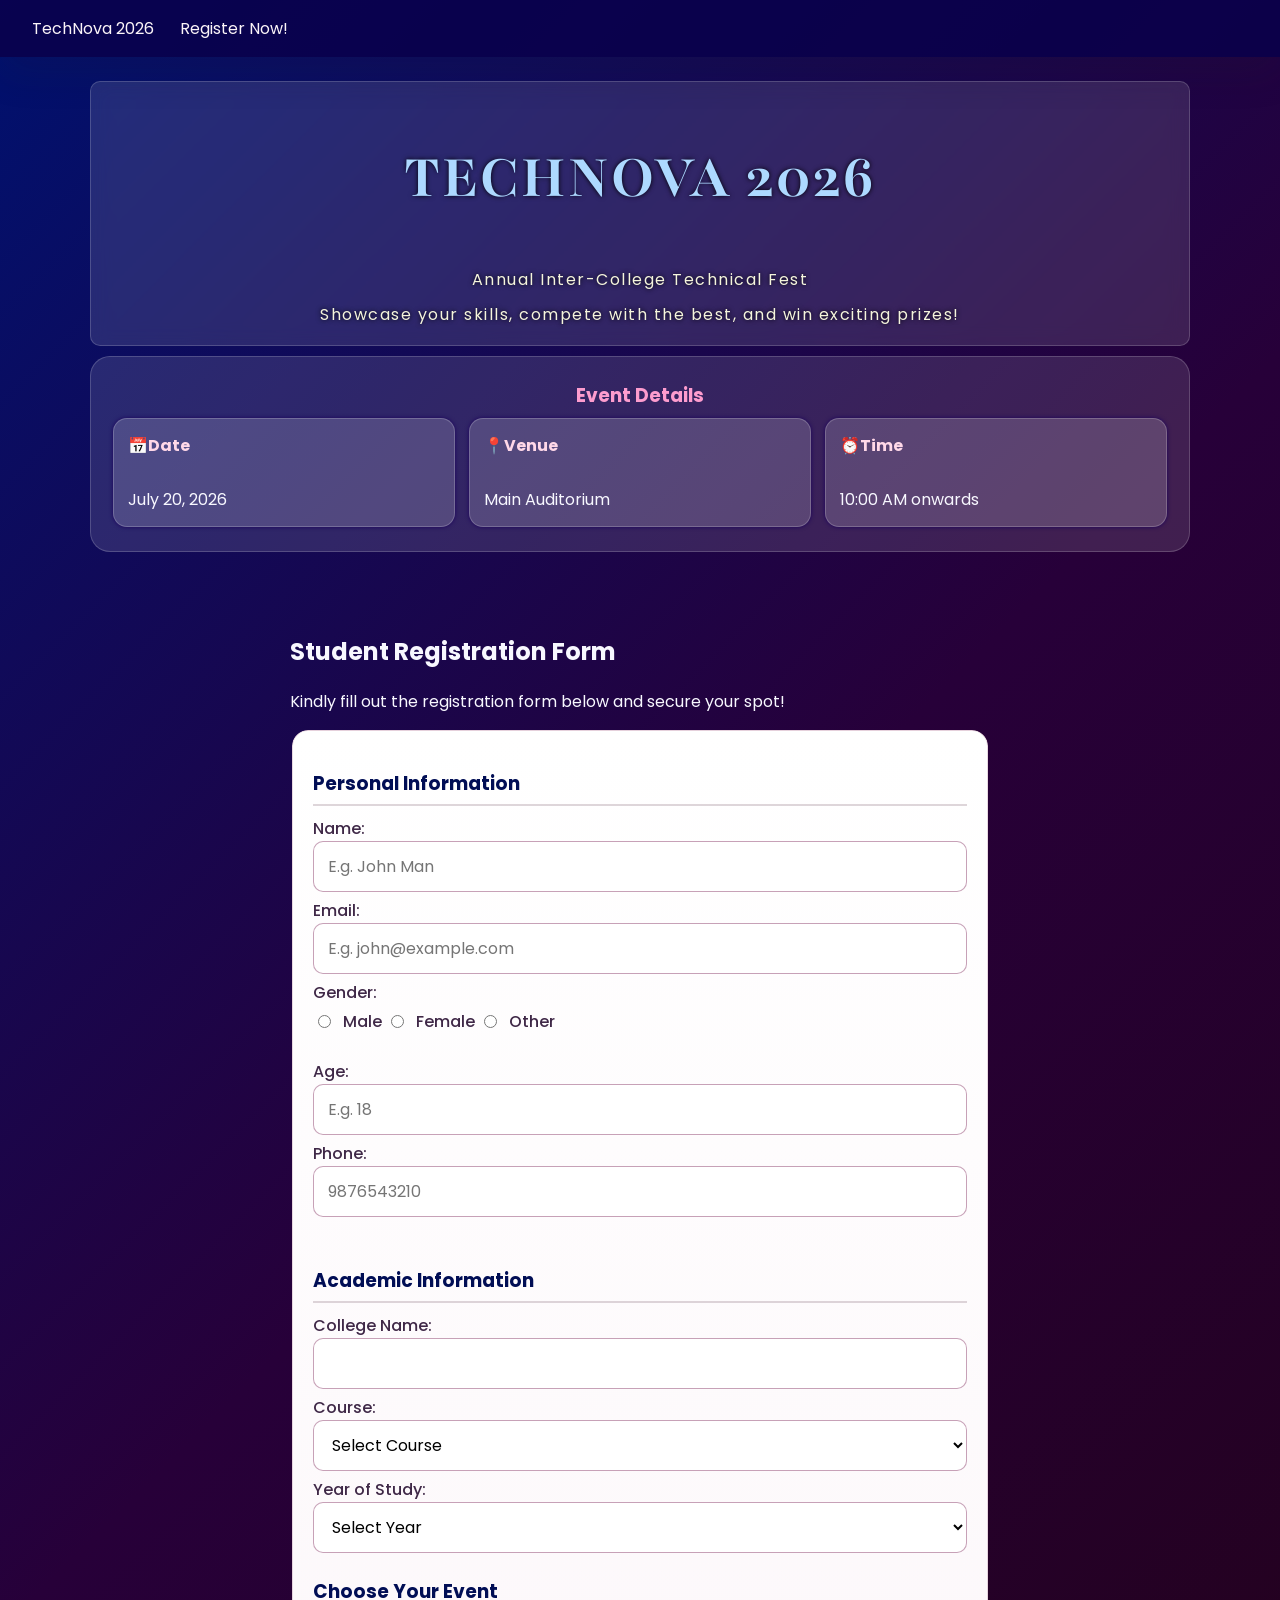
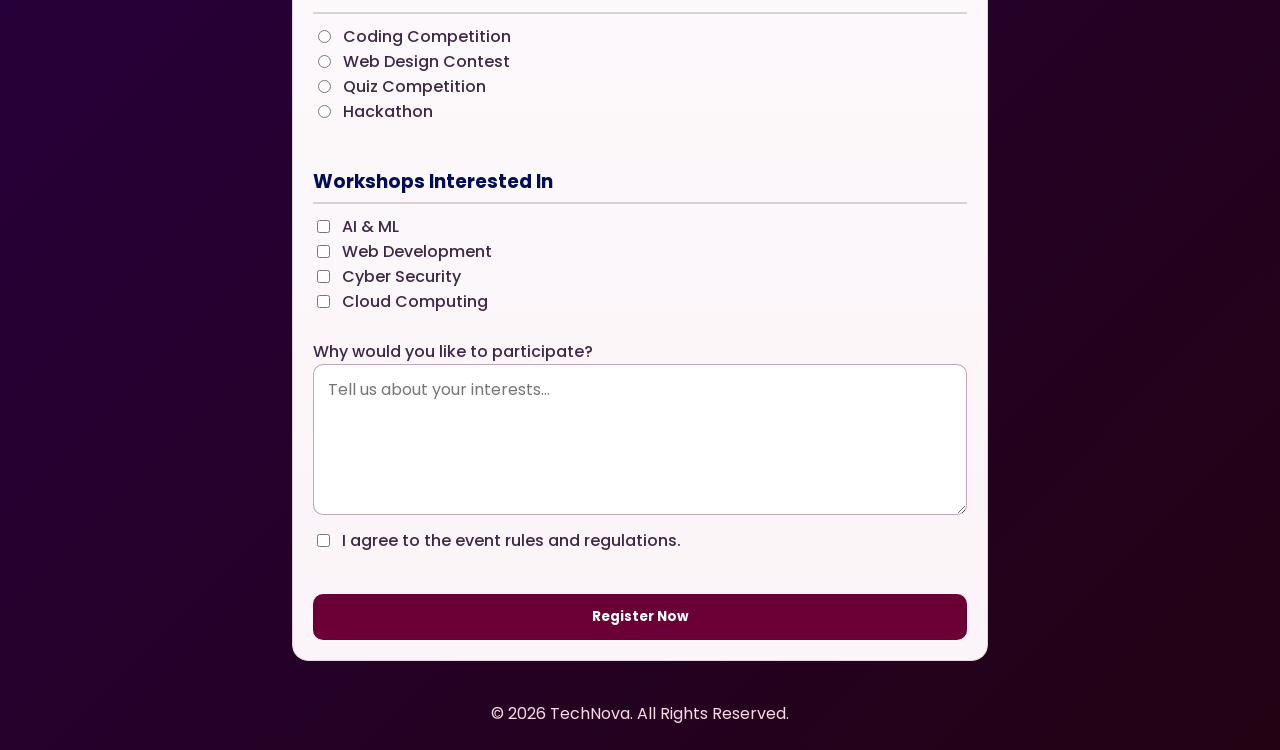
<file: index.html>
<!DOCTYPE html>
<html lang="en">
<head>
    <meta charset="UTF-8">
    <meta name="viewport" content="width=device-width, initial-scale=1.0">
    <title>TechNova 2026 Registration</title>
    <link rel = "stylesheet" href="style.css">
    <link rel="stylesheet" href="https://fonts.googleapis.com/css?family=Playfair ">
    <link rel="stylesheet" href="https://fonts.googleapis.com/css?family=Poppins ">
</head>
<body>
    <nav>
        <a href="#Home"> TechNova 2026</a>
        <a href="#Register">Register Now!</a>
    </nav>
    <section id = "Home">
    <div class="page-shell">
        <header class="hero">
            <h1>TECHNOVA 2026</h1>
            <p>Annual Inter-College Technical Fest</p>
            <p>Showcase your skills, compete with the best, and win exciting prizes!</p>
        </header>
        <section class="event-info">
            <h1>Event Details</h1>
            <div class="info-grid">
                <div class="info-card">
                    <strong>📅Date</strong>
                    <br>
                    <span>July 20, 2026</span>                  
                </div>
                <div class="info-card">
                    <strong>📍Venue</strong>
                    <br>
                    <span>Main Auditorium</span>
                </div>
                <div class="info-card">
                    <strong>⏰Time</strong>
                    <br>
                    <span>10:00 AM onwards</span>
                </div>
            </div>
        </section>
        </section>
        <section id = "Register">
        <form class="event" action="submission.html" method="get">
            <h1>Student Registration Form</h1>
            <p>Kindly fill out the registration form below and secure your spot!</p>
            <fieldset>
                <h3>Personal Information</h3>
                <label for="Name">Name:</label>
                <input type="text" id="Name" name="Name" required placeholder="E.g. John Man" />
                <br>
                <label for="Email">Email:</label>
                <input type="email" id="Email" name="Email" required placeholder="E.g. john@example.com" />
                <br>
                <label>Gender:</label>
                <div class="choice-group">
                    <label class="choice-item">
                        <input type="radio" name="gender" value="Male" required>
                        Male
                    </label>

                    <label class="choice-item">
                        <input type="radio" name="gender" value="Female">
                        Female
                    </label>

                    <label class="choice-item">
                        <input type="radio" name="gender" value="Other">
                        Other
                    </label>
                </div>
                <br>
                <label for="Age">Age:</label>
                <input type="number" id="Age" name="Age"min="15" max="30" required placeholder="E.g. 18" />
                <br>
                <label for="Phone">Phone:</label>
                <input type="tel" id="Phone" name="Phone"pattern="[0-9]{10}" placeholder="9876543210" required>
                <br>
                <br>
                <h3>Academic Information</h3>
                <label for="college">College Name:</label>
                <input type="text" id="college" name="college" required />
                <br>
                <label for="Course">Course:</label>
                <select id="Course" name="Course">
                    <option value="">Select Course</option>
                    <option value="BCA">BCA</option>
                    <option value="BSc">BSc</option>
                    <option value="BTech">B.Tech</option>
                    <option value="BE">BE</option>
                    <option value="Other">Other </option>
                </select>
                <div id="other-course-container">
    <textarea id="Other" name="OtherCourse" rows="1" placeholder="Specify course name..."></textarea>
</div>
                <br>
                <label for="year">Year of Study:</label>
                <select id="year" name="year" required>
                    <option value="">Select Year</option>
                    <option>1st Year</option>
                    <option>2nd Year</option>
                    <option>3rd Year</option>
                    <option>4th Year</option>
                </select>
                <br>
                <h3>Choose Your Event</h3>
                <div class="choice-group">
                    <label class="choice-item"><input type="radio" id="coding" name="event" value="Coding Competition" required /> Coding Competition</label>
                    <br>
                    <label class="choice-item"><input type="radio" id="webdesign" name="event" value="Web Design Contest" /> Web Design Contest</label>
                    <br>
                    <label class="choice-item"><input type="radio" id="quiz" name="event" value="Quiz Competition" /> Quiz Competition</label>
                    <br>
                    <label class="choice-item"><input type="radio" id="hackathon" name="event" value="Hackathon" /> Hackathon</label>
                </div>
                <br>
                <h3>Workshops Interested In</h3>
                <div class="choice-group">
                    <input type="checkbox" id="ai" name="workshop" value="AI & ML">
                    <label for="ai">AI & ML</label>
                    <br>
                    <label class="choice-item"><input type="checkbox" id="webdev" name="workshop" value="Web Development" /> Web Development</label>
                    <br>
                    <label class="choice-item"><input type="checkbox" id="cyber" name="workshop" value="Cyber Security" /> Cyber Security</label>
                    <br>
                    <label class="choice-item"><input type="checkbox" id="cloud" name="workshop" value="Cloud Computing" /> Cloud Computing</label>
                </div>
                <br>
                <label for="message">Why would you like to participate?</label>
                <textarea id="message" name="message" rows="5" placeholder="Tell us about your interests..."></textarea>
                <br>
                <label class="choice-item agree" for="agree">
                    <input type="checkbox" id="agree" required /> I agree to the event rules and regulations.
                </label>
                <br>
                <br>
                <button type="submit"> Register Now </button>
            </fieldset>
        </form>
        </section>
    </div>
    <footer>
        <p>&copy; 2026 TechNova. All Rights Reserved.</p>
    </footer>
</body>
</html>
</file>
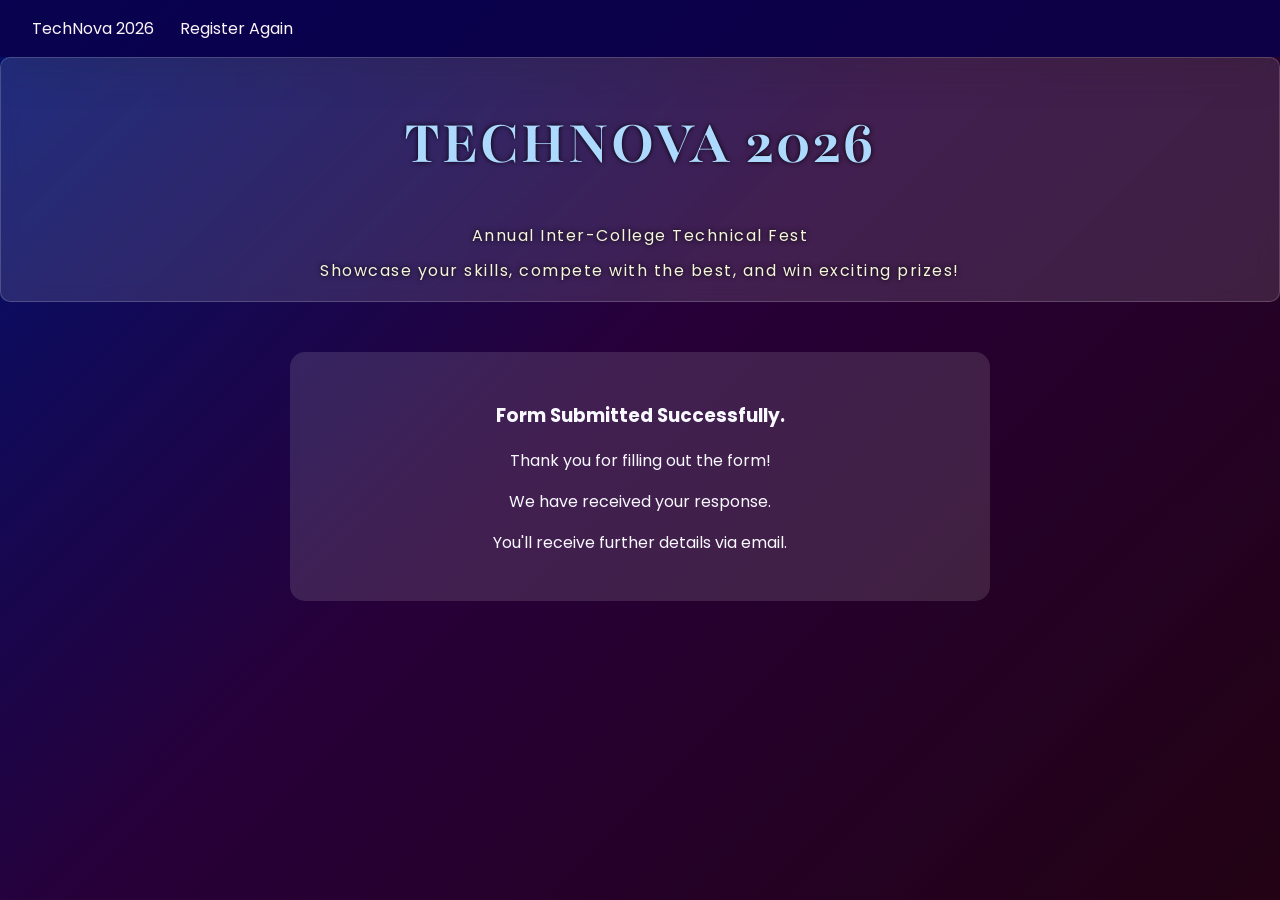
<file: submission.html>
<!DOCTYPE html>
<html lang="en">
    <head>
        <meta charset="UTF-8">
        <meta name="viewport" content="width=device-width, initial-scale=1.0">
        <title>TechNova 2026 Submission</title>
        <link rel="stylesheet" type="text/css" href="style.css">
        <link rel="stylesheet" href="https://fonts.googleapis.com/css?family=Playfair">
        <link rel="stylesheet" href="https://fonts.googleapis.com/css?family=Poppins ">
    </head>
    <body>
        <nav>
            <a href="index.html">TechNova 2026</a>
            <a href="index.html#Register">Register Again</a>
        </nav>
        <header class="hero">
            <h1>TECHNOVA 2026</h1>
            <p>Annual Inter-College Technical Fest</p>
            <p>Showcase your skills, compete with the best, and win exciting prizes!</p>
        </header>
        <section class = "submiting">
            <h3>Form Submitted Successfully.</h3>
            <p>
                Thank you for filling out the form!
            </p>
            <p>
                We have received your response.
            </p>
            <p>  
                You'll receive further details via email.
            </p>
        </section>
    </body>
</html>
</file>
<file: style.css>
*{
    box-sizing: border-box;
    font-family: 'Poppins', serif;
}
nav {
    display: flex;
    justify-content: left;
    flex-wrap: wrap;
    gap: 1.6rem;
    background: rgba(10, 0, 75, 0.86);
    padding: 1rem 2rem;
    position: sticky;
    top: 0;
    z-index: 10;
    box-shadow: 0 16px 40px rgba(45, 33, 25, 0.12);
}
nav a{
    color:#fbf4f8;
    text-decoration: none;
}
body {
    margin: 0;
    min-height: 100vh;
    background: linear-gradient(135deg, #00116f 0%, #270039 45%, #220213 100%);
    color: #f8f8ff;
}
.page-shell {
    width: min(1100px, 94%);
    margin: 0 auto;
    padding: 24px 0 40px;
}
.hero{
    padding:5px 0px 5px;
    border-radius: 10px;
    border: 1px solid rgba(255, 255, 255, 0.18);
    background: rgba(255, 255, 255, 0.12);
    backdrop-filter: blur(10px);
    text-align: center;
    justify-content: center;
    letter-spacing: 1.5px;
    text-shadow:0 0 5px black;
    line-height: 1.2;
}
.hero h1{
        font-family: 'Playfair';
        font-size: 4rem;
        color:rgb(173, 217, 255)
    }
    .hero p{
        color:beige;
    }
.info-grid {
    display: grid;
    grid-template-columns: repeat(3, minmax(0, 1fr));
    gap: 14px;
}
.info-card{
    background-color: rgba(255, 255, 255, 0.18);
    border-radius: 10px;
    background: rgba(255, 255, 255, 0.16);
    border-radius: 14px;
    padding: 14px;
    border: 1px solid rgba(255, 255, 255, 0.2);
    box-shadow:0 0 4px #1b005b;
}
.info-card:hover{
    transform:translateY(-2px);
    transition: 0.5s;
    border:1px solid rgb(255, 0, 111);
    box-shadow: 0 0 8px #1b005b;
}
.event-info {
    background: rgba(255, 255, 255, 0.12);
    border: 1px solid rgba(255, 255, 255, 0.18);
    border-radius: 20px;
    padding: 24px 22px;
    margin-top: 10px;
    margin-bottom: 22px;
 }
 .event-info h1{
        text-align: center;
        color: #fd9cce;
        margin: 0 0 8px;
    }
 .info-card strong {
    display: block;
    color: #ffd8e8;
    margin-bottom: 4px;
 }
 fieldset {
    border: 1px solid rgba(102, 2, 54, 0.15);
    border-radius: 16px;
    padding: 20px;
    background: linear-gradient(180deg, #ffffff 0%, #fbf4f8 100%);
    color:black;
}
fieldset h3 {
    color: #010e55;
    margin: 18px 0 10px;
    padding-bottom: 6px;
    border-bottom: 2px solid rgba(49, 1, 26, 0.16);
}
label{
    display:inline-block;
    font-weight: 500;
    margin:auto;
    color:#3f2847;
}
.event input,
.event select,
.event textarea {
    width: 100%;
    padding: 12px 14px;
    border: 1px solid #6f0b4562;
    border-radius: 10px;
    font-size: 16px;
    margin-bottom: 6px;
    background: #fff;
    transition: border-color 0.2s ease, box-shadow 0.2s ease;
}
input[type="radio"],
input[type="checkbox"] {
    width: auto;
    margin-right: 8px;
    transform: translateY(1px);
}
.event input:focus,
.event select:focus,
.event textarea:focus {
    outline: none;
    border-color: #660236;
    box-shadow: 0 0 0 4px rgba(102, 2, 54, 0.15);
}
.event button {
    width: 100%;
    margin-top: 16px;
    padding: 13px;
    border: none;
    border-radius: 10px;
    background:rgb(107, 0, 55);
    color: white;
    font-weight: 700;
}
.event button:hover {
    transform: translateY(-2px);
    box-shadow: 0 10px 22px rgba(102, 2, 54, 0.3);
}
.choice-group {
    margin-top: 4px;
    text-align: left;
}
button[type="submit"] a {
    text-decoration: none;
    color: inherit; 
}
footer {
    text-align: center;
    color: #f8dce9;
    padding: 24px 10px 8px;
}
@media (max-width: 700px) {
    .info-grid {
        grid-template-columns: 1fr;
    }

    .event {
        padding: 22px;
    }
}
.event{
    max-width:700px;
    margin:auto;
}
#other-course-container {
    display: none;
    margin-top: 10px;
}

#Course:has(option[value="Other"]:checked) ~ #other-course-container {
    display: block;
}
html{
    scroll-behavior:smooth;
}
.submiting{
    max-width:700px;
    margin:50px auto;
    text-align:center;
    background:rgba(255,255,255,0.12);
    padding:30px;
    border-radius:15px;
}
</file>
